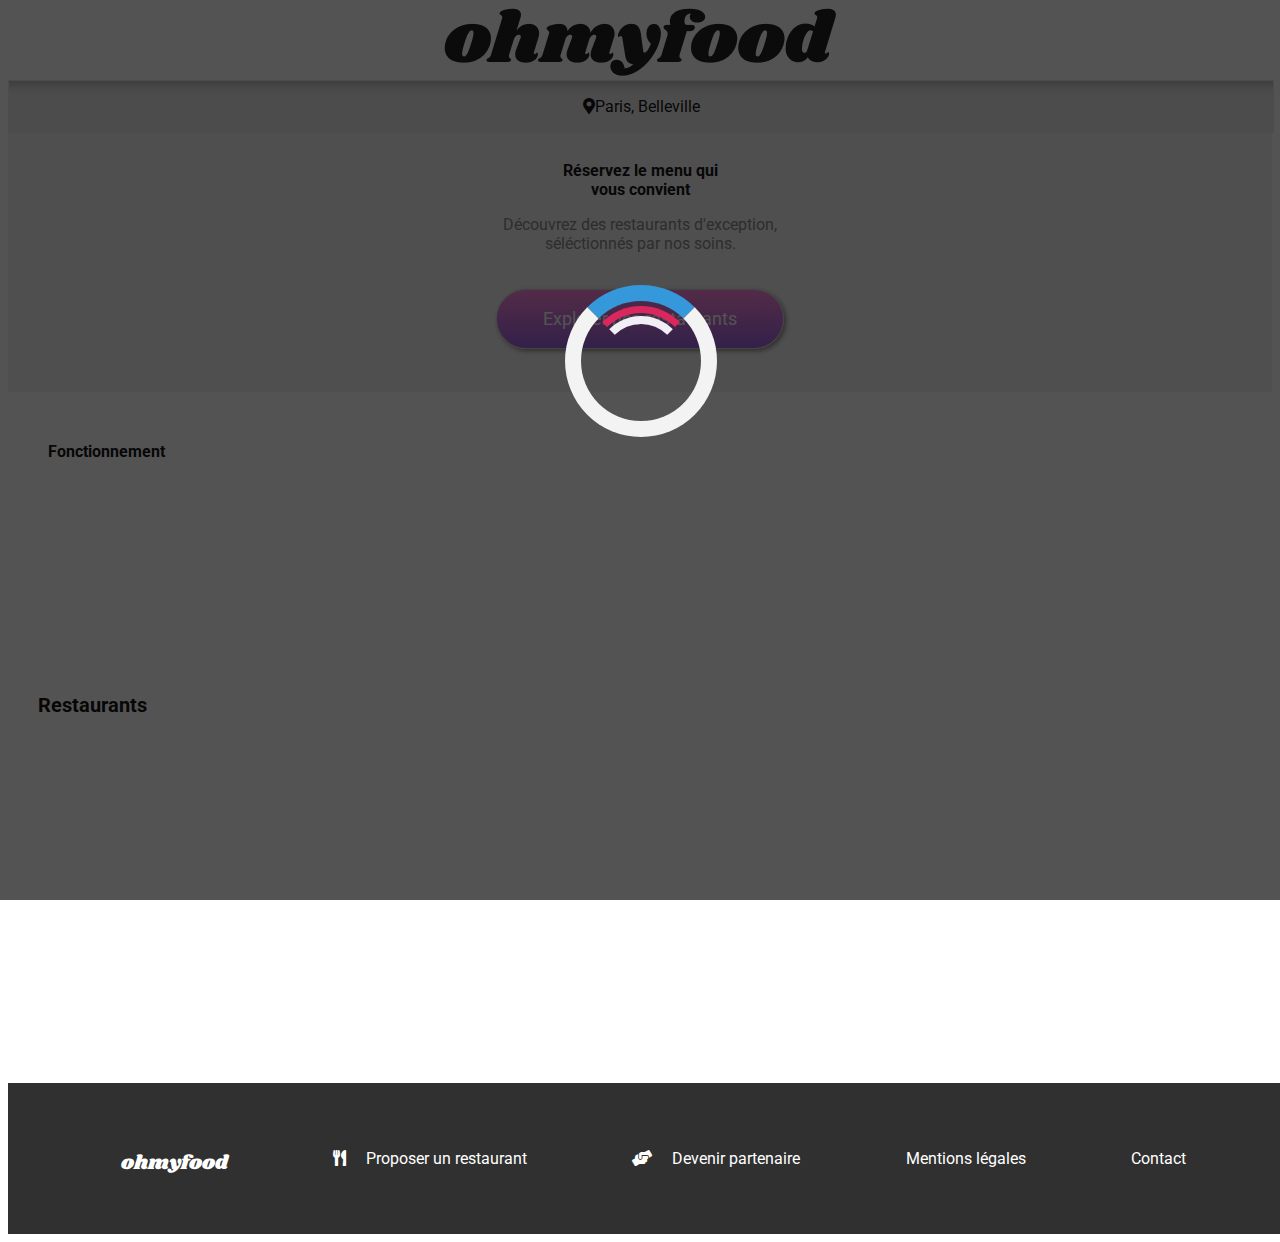
<file: acceuil.html>
<!DOCTYPE html>
<html>

<head>
	<meta charset="utf-8">
	<meta name="viewport" content="width=device-width, initial-scale=1.0">
	<title>Ohmyfood</title>
	<link rel="stylesheet" href="acceuil.css">
	<link rel="stylesheet" href="animation.css">
	<link rel="stylesheet" href="https://use.fontawesome.com/releases/v5.15.3/css/all.css">
	<link
		href="https://fonts.googleapis.com/css2?family=Roboto:wght@100;300;400;700;900&amp;family=Shrikhand&amp;display=swap"
		rel="stylesheet">
</head>

<body>

	<div class="page">
		<!-- LOADER -->

		<div class="before_spinner">
			<div class="spinner"></div>
		</div>
		<header>
			<div class="logo">
				<img src="images/logo/ohmyfood.png" alt="Hôtel de la mer" />
			</div>
			<div class="ville_header">
				<p class="icone_map"><i class="fas fa-map-marker-alt"></i></p>
				<p>Paris, Belleville</p>
			</div>
			<nav>
				<div class="texte_header">
					<h1>Réservez le menu qui </br> vous convient</h1>
					<p>Découvrez des restaurants d'exception,</br> séléctionnés par nos soins.</p>
					<button class="button bouton_explorer">Explorer nos restaurants</button>
				</div>
			</nav>
		</header>



		<section>
			<div class="fonctionnement">
				<h1>Fonctionnement</h1>

				<div class="fonctionnement_bloc">
					<div class="bloc animation--slip animation--slip-1">
						<p class="transformation1">1</p>
						<div class="fonctionnement--item">
							<p class="icone"><i class="fas fa-mobile-alt"></i></p>
							<p class="text">Choisissez un restaurant</p>
						</div>

					</div>

					<div class="bloc animation--slip animation--slip-2">
						<p class="transformation2">2</p>
						<div class="fonctionnement--item">
							<p class="icone"><i class="fas fa-list-ul"></i></p>
							<p class="text">Composez votre menu</p>
						</div>
					</div>

					<div class="bloc animation--slip animation--slip-3">
						<p class="transformation3">3</p>
						<div class="fonctionnement--item">
							<p class="icone"><i class="fas fa-store"></i></p>
							<p class="text">Dégustez au restaurant</p>
						</div>
					</div>
				</div>
			</div>



			<div class="restaurants">
				<h1>Restaurants</h1>
				<div class="menu_bloc animation--slip animation--slip-1">
					<a href="menu_la_palette_du_gout.html">
						<div class="bloc_nouveau">
							<p>Nouveau</p>
						</div>
						<img src="images/restaurants/menu_la_palette_du_gout.jpg" alt="menu la palette du gout"
							onmousedown="return false" onmousemove="return false" />
						<h2>La palette du goût</h2>
						<div class="info_image">
							<p>Ménilmontant</p>
							<div class="bloc_coeur">
								<i class="coeur far fa-heart" aria-hidden="true"></i>
								<i class="fas fa-heart coeur2"></i>
							</div>
						</div>
					</a>
				</div>

				<div class="menu_bloc animation--slip animation--slip-2">
					<a href="menu_la_note_enchantee.html">
						<div class="bloc_nouveau">
							<p>Nouveau</p>
						</div>
						<img src="images/restaurants/menu_la_note_enchantee.jpg" alt="menu le note enchantée" />
						<h2>La note enchantée</h2>
						<div class="info_image">
							<p>Charonne</p>
							<div class="bloc_coeur">
								<i class="coeur far fa-heart"></i>
								<i class="coeur2 fas fa-heart"></i>
							</div>
						</div>
					</a>
				</div>

				<div class="menu_bloc animation--slip animation--slip-3">
					<a href="menu_a_la_francaise.html">
						<img src="images/restaurants/menu_a_la_francaise.jpg" alt="menu a la française" />
						<h2>A la française</h2>
						<div class="info_image">
							<p>Cité Rouge</p>
							<div class="bloc_coeur">
								<i class="coeur far fa-heart"></i>
								<i class="coeur2 fas fa-heart"></i>
							</div>
						</div>
					</a>
				</div>

				<div class="menu_bloc  animation--slip animation--slip-4">
					<a href="menu_le_delice_des_sens.html">
						<img src="images/restaurants/menu_le_delice_des_sens.jpg" alt="menu le délice des sens" />
						<h2>Le délice des sens</h2>
						<div class="info_image">
							<p>Folie-Méricourt</p>
							<div class="bloc_coeur">
								<i class="coeur far fa-heart"></i>
								<i class="coeur2 fas fa-heart"></i>
							</div>
						</div>
					</a>
				</div>
			</div>
		</section>





		<footer>
			<div class="bloc_footer">
				<div class=" footer_logo footer_item"><span class="footer_logo--text">ohmyfood</span></div>

				<div class="footer_item">
					<div class="text">
						<p><i class="icone fas fa-utensils"></i></p>
						<p>Proposer un restaurant</p>
					</div>
				</div>
				<div class="footer_item">
					<div class="text">
						<p><i class="icone fas fa-hands-helping"></i></p>
						<p>Devenir partenaire</p>
					</div>
				</div>
				<div class="footer_item">
					<p>Mentions légales</p>
				</div>
				<div class="footer_item">
					<p>Contact</p>
				</div>
			</div>
		</footer>
	</div>

</body>

</html>
</file>
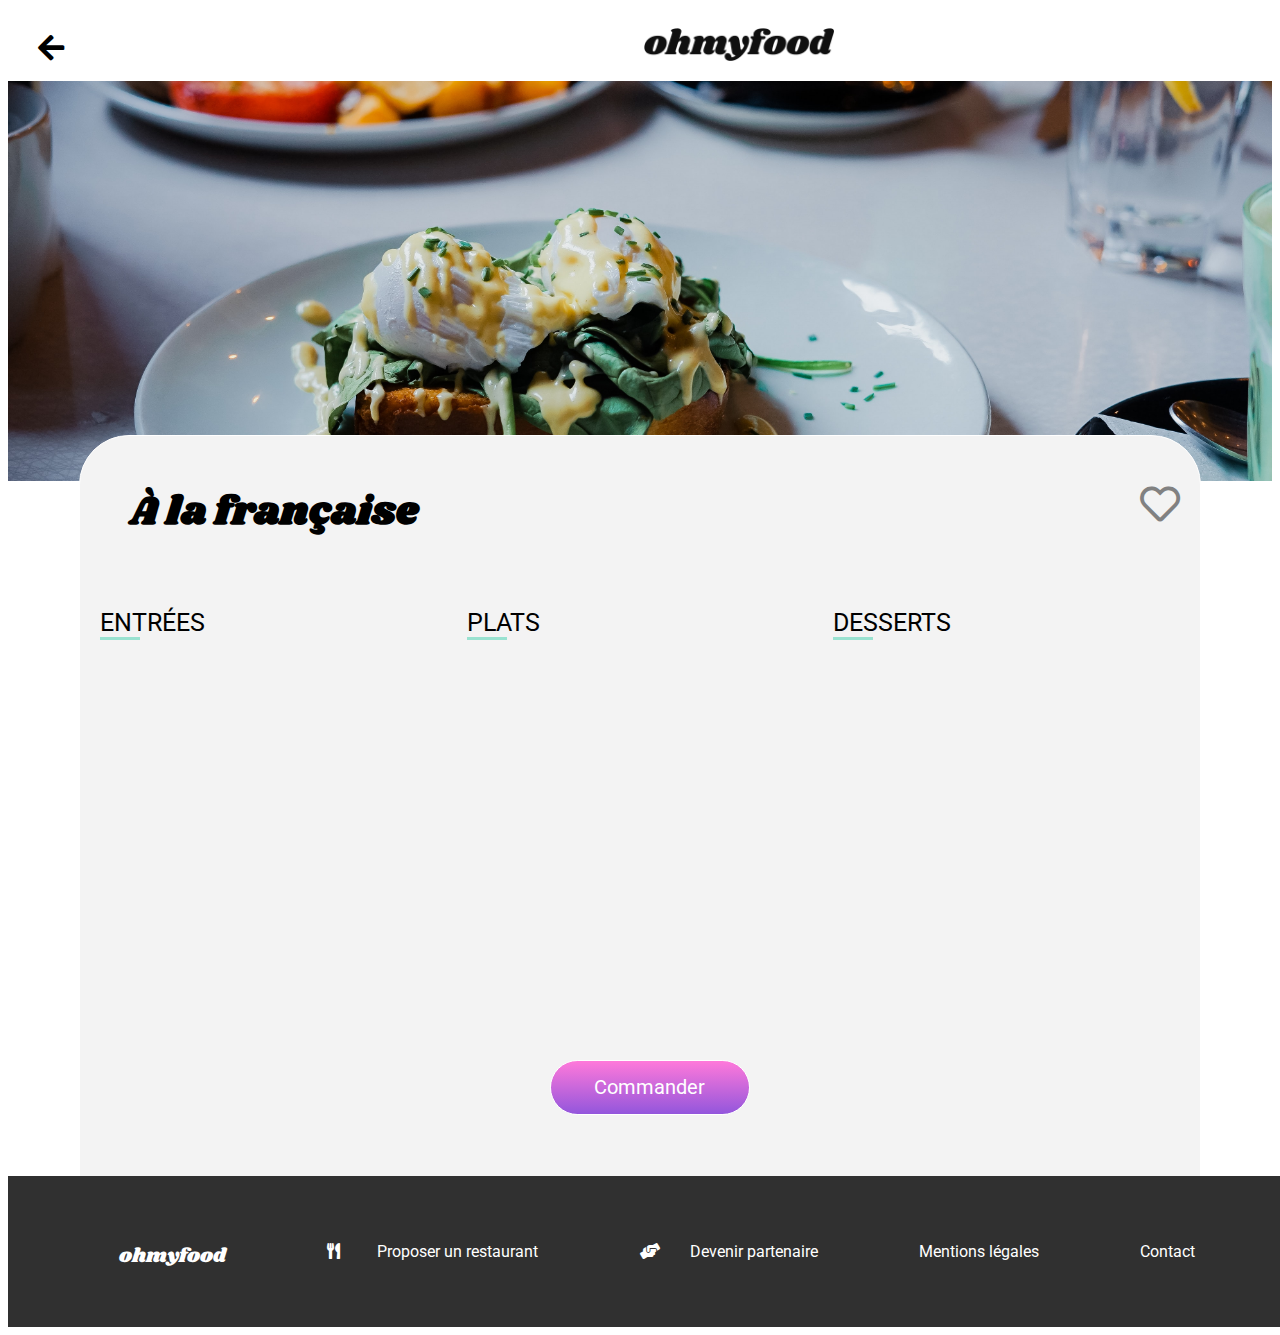
<file: menu_a_la_francaise.html>
<!DOCTYPE html>
<html>

<head>
	<meta charset="utf-8">
	<meta name="viewport" content="width=device-width, initial-scale=1.0">
	<title>Menu - A la française</title>
	<link rel="stylesheet" href="menu.css">
	<link rel="stylesheet" href="animation.css">
	<link rel="stylesheet" href="https://use.fontawesome.com/releases/v5.15.3/css/all.css">
	<link
		href="https://fonts.googleapis.com/css2?family=Roboto:wght@100;300;400;700;900&amp;family=Shrikhand&amp;display=swap"
		rel="stylesheet">
</head>

<body>
	<header>
		<div class="logo">
			<div class="icone_arrow">
				<a href="acceuil.html"><i class="arrow fas fa-arrow-left"></i></a>
			</div>
			<img src="images/logo/ohmyfood.png">
		</div>
		<img class="image_menu" src="images/restaurants/menu_a_la_francaise.jpg">
	</header>

	<section>
		<div class="titre">
			<h1>À la française</h1>
			<div class="bloc_coeur">
				<i class="coeur far fa-heart"></i>
				<i class="coeur3 fas fa-heart"></i>
			</div>
		</div>

		<div class="bloc_menu">
			<div class="entrees">
				<h2>Entrées</h2>
				<div class="bloc animation--slip animation--slip-1">
					<div>
						<h3>Tartare de poulpe acidulé</h3>
						<div class="info">
							<p>Aux zests d'orange</p>
							<p class="gras">25€</p>
							<div class="icone">
								<p><i class="check fas fa-check-circle"></i></p>
							</div>
						</div>
					</div>
				</div>
				<div class="bloc animation--slip animation--slip-2">
					<h3>Velouté de légumes d'antan</h3>
					<div class="info">
						<p>Carotte, panais, topinambour</p>
						<p class="gras">35€</p>
						<div class="icone">
							<p><i class="check fas fa-check-circle"></i></p>
						</div>
					</div>
				</div>
				<div class="bloc animation--slip animation--slip-3">
					<h3>Soupe à l'oignon</h3>
					<div class="info">
						<p>Revisitée</p>
						<p class="gras">20€</p>
						<div class="icone">
							<p><i class="check fas fa-check-circle"></i></p>
						</div>
					</div>
				</div>
			</div>

			<div class="plats">
				<h2>Plats</h2>
				<div class="bloc animation--slip animation--slip-4">
					<h3>Coquilles Saint-jacques</h3>
					<div class="info">
						<p>Accompagnées d'une purée de panais</p>
						<p class="gras">40€</p>
						<div class="icone">
							<p><i class="check fas fa-check-circle"></i></p>
						</div>
					</div>
				</div>
				<div class="bloc animation--slip animation--slip-5">
					<h3>Margret de canard</h3>
					<div class="info">
						<p>Et parmentier de poommes de terres</p>
						<p class="gras">35€</p>
						<div class="icone">
							<p><i class="check fas fa-check-circle"></i></p>
						</div>
					</div>
				</div>
				<div class="bloc animation--slip animation--slip-6">
					<h3>Pigeonneau d'Ile-et-Vilaine</h3>
					<div class="info">
						<p>Sur son lit de gnocchis aux légumes</p>
						<p class="gras">44€</p>
						<div class="icone">
							<p><i class="check fas fa-check-circle"></i></p>
						</div>
					</div>
				</div>
			</div>

			<div class="desserts">
				<h2>Desserts</h2>
				<div class="bloc animation--slip animation--slip-7">
					<h3>Pétales de violettes glacés</h3>
					<div class="info">
						<p>Et purée de noisettes</p>
						<p class="gras">18€</p>
						<div class="icone">
							<p><i class="check fas fa-check-circle"></i></p>
						</div>
					</div>
				</div>
				<div class="bloc animation--slip animation--slip-8">
					<h3>Fondant au chocolat</h3>
					<div class="info">
						<p>Revisité</p>
						<p class="gras">22€</p>
						<div class="icone">
							<p><i class="check fas fa-check-circle"></i></p>
						</div>
					</div>
				</div>
				<div class="bloc animation--slip animation--slip-9">
					<h3>Millefeuille croustillant</h3>
					<div class="info">
						<p>Myrtilles et pâte d'amande</p>
						<p class="gras">23€</p>
						<div class="icone">
							<p><i class="check fas fa-check-circle"></i></p>
						</div>
					</div>
				</div>
			</div>
		</div>
		<div class="commander">
			<button class="button order-button">Commander</button>
		</div>
	</section>

	<footer>
		<div class="bloc_footer">
			<div class=" footer_logo footer_item"><span class="footer_logo--text">ohmyfood</span></div>

			<div class="footer_item">
				<div class="text">
					<p><i class="icone fas fa-utensils"></i></p>
					<p>Proposer un restaurant</p>
				</div>
			</div>
			<div class="footer_item">
				<div class="text">
					<p><i class="icone fas fa-hands-helping"></i></p>
					<p>Devenir partenaire</p>
				</div>
			</div>
			<div class="footer_item">
				<p>Mentions légales</p>
			</div>
			<div class="footer_item">
				<p>Contact</p>
			</div>
		</div>
	</footer>
</body>

</html>
</file>
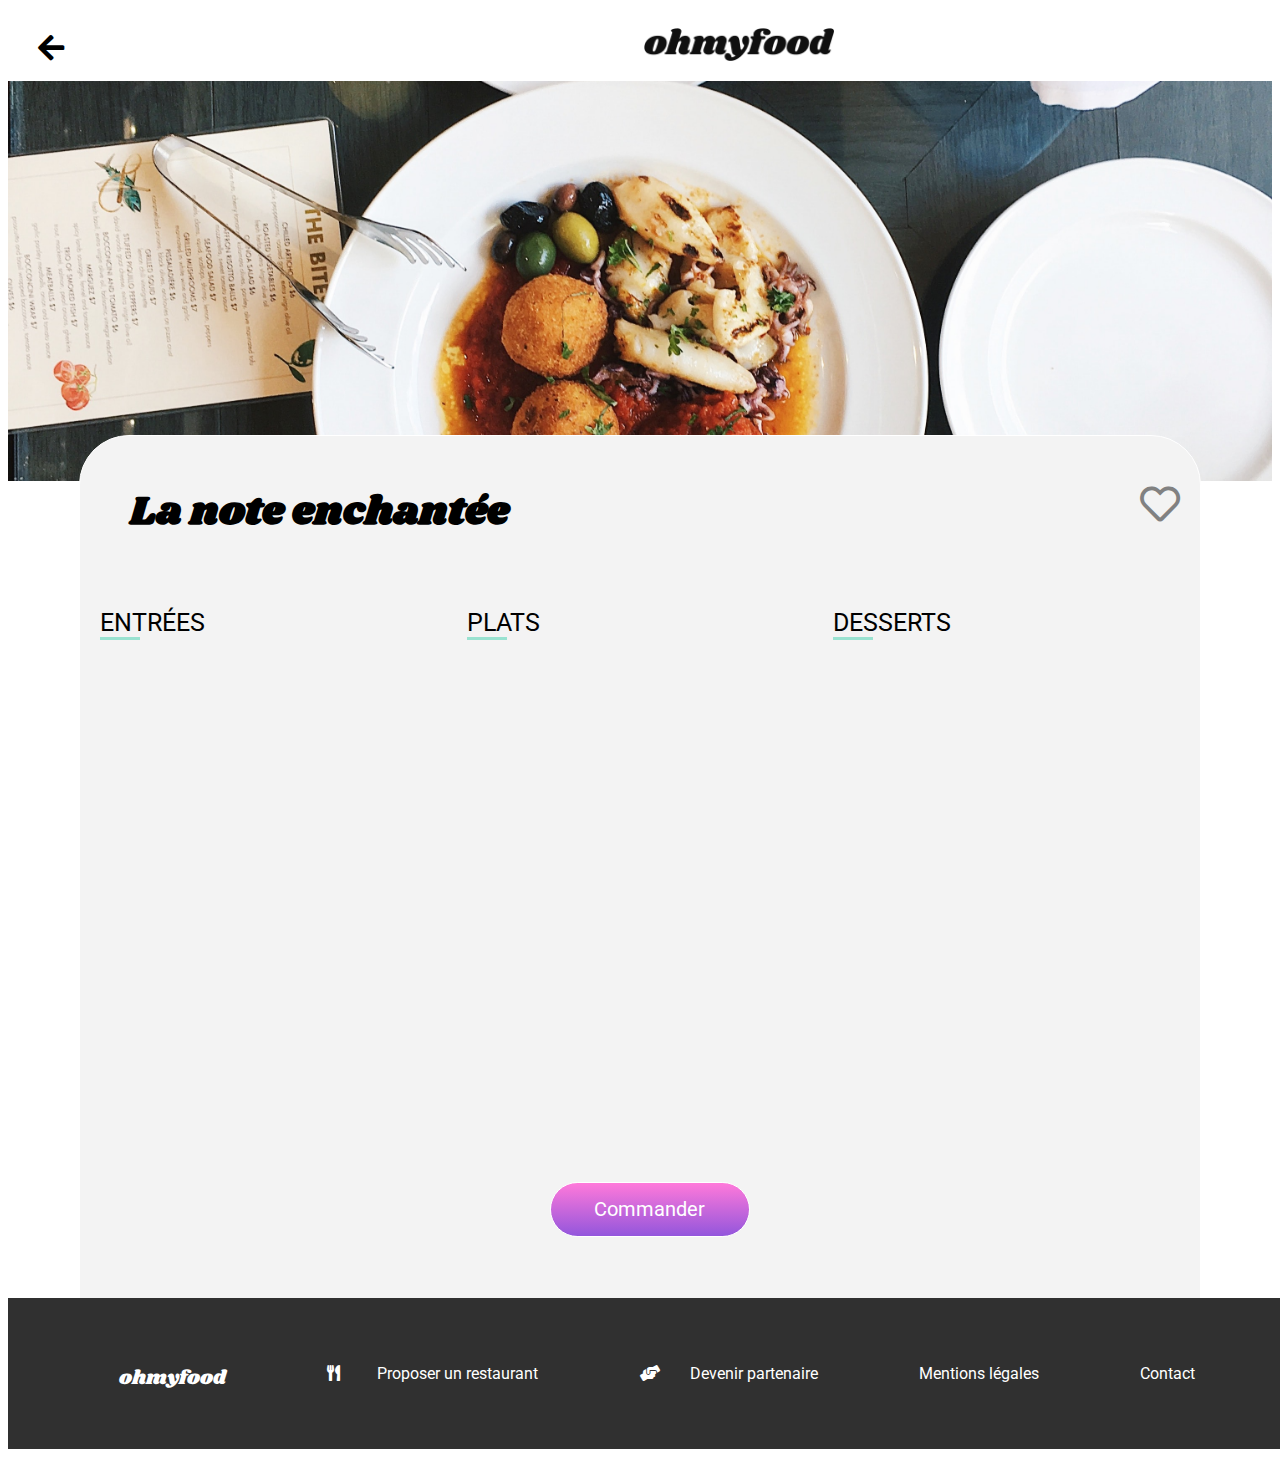
<file: menu_la_note_enchantee.html>
<!DOCTYPE html>
<html>

<head>
	<meta charset="utf-8">
	<meta name="viewport" content="width=device-width, initial-scale=1.0">
	<title>Menu - La note enchantée</title>
	<link rel="stylesheet" href="menu.css">
	<link rel="stylesheet" href="animation.css">
	<link rel="stylesheet" href="https://use.fontawesome.com/releases/v5.15.3/css/all.css">
	<link
		href="https://fonts.googleapis.com/css2?family=Roboto:wght@100;300;400;700;900&amp;family=Shrikhand&amp;display=swap"
		rel="stylesheet">

</head>

<body>
	<header>
		<div class="logo">
			<div class="icone_arrow">
				<a href="acceuil.html"><i class="arrow fas fa-arrow-left"></i></a>
			</div>
			<img src="images/logo/ohmyfood.png">
		</div>
		<img class="image_menu" src="images/restaurants/menu_la_note_enchantee.jpg">
	</header>

	<section>
		<div class="titre">
			<h1>La note enchantée</h1>
			<div class="bloc_coeur">
				<i class="coeur far fa-heart"></i>
				<i class="coeur3 fas fa-heart"></i>
			</div>
		</div>

		<div class="bloc_menu">
			<div class="entrees">
				<h2>Entrées</h2>
				<div class="bloc  animation--slip animation--slip-1">
					<h3>Ravioles de foie gras</h3>
					<div class="info">
						<p>Accompagnés de leur crème à la truffe</p>
						<p class="gras">25€</p>
						<div class="icone">
							<p><i class="check fas fa-check-circle"></i></p>
						</div>
					</div>
				</div>
				<div class="bloc animation--slip animation--slip-2">
					<h3>Caviar osciètre</h3>
					<div class="info">
						<p>Sur blini à la farine de blé noir</p>
						<p class="gras">35€</p>
						<div class="icone">
							<p><i class="check fas fa-check-circle"></i></p>
						</div>
					</div>
				</div>
				<div class="bloc animation--slip animation--slip-3">
					<h3>Homard et espuma de...</h3>
					<div class="info">
						<p>Mariné aux zests d'orange</p>
						<p class="gras">20€</p>
						<div class="icone">
							<p><i class="check fas fa-check-circle"></i></p>
						</div>
					</div>
				</div>
				<div class="bloc animation--slip animation--slip-4">
					<h3>Foie gras de canard cuit entier</h3>
					<div class="info">
						<p>Confiture de figue et pain toasté</p>
						<p class="gras">35€</p>
						<div class="icone">
							<p><i class="check fas fa-check-circle"></i></p>
						</div>
					</div>
				</div>
			</div>

			<div class="plats">
				<h2>Plats</h2>
				<div class="bloc animation--slip animation--slip-5">
					<h3>Noix de coquilles Saint-Jacques</h3>
					<div class="info">
						<p>Sur lit de purée céleri-rave</p>
						<p class="gras">40€</p>
						<div class="icone">
							<p><i class="check fas fa-check-circle"></i></p>
						</div>
					</div>
				</div>
				<div class="bloc animation--slip animation--slip-6">
					<h3>Langoustine poêlée</h3>
					<div class="info">
						<p>Purée de patate douce</p>
						<p class="gras">35€</p>
						<div class="icone">
							<p><i class="check fas fa-check-circle"></i></p>
						</div>
					</div>
				</div>
				<div class="bloc animation--slip animation--slip-7">
					<h3>Mijoté de queu de boeuf</h3>
					<div class="info">
						<p>Et riz sauvage aux zests de citron</p>
						<p class="gras">44€</p>
						<div class="icone">
							<p><i class="check fas fa-check-circle"></i></p>
						</div>
					</div>
				</div>
			</div>

			<div class="desserts">
				<h2>Desserts</h2>
				<div class="bloc animation--slip animation--slip-8">
					<h3>Macaron noisette et chocolat</h3>
					<div class="info">
						<p>Glace au caramel brun et sel de Guérande</p>
						<p class="gras">18€</p>
						<div class="icone">
							<p><i class="check fas fa-check-circle"></i></p>
						</div>
					</div>
				</div>
				<div class="bloc animation--slip animation--slip-9">
					<h3>Baba au rhum revisité</h3>
					<div class="info">
						<p>Avec son coulis de citron</p>
						<p class="gras">22€</p>
						<div class="icone">
							<p><i class="check fas fa-check-circle"></i></p>
						</div>
					</div>
				</div>
				<div class="bloc animation--slip animation--slip-10">
					<h3>Tarte au citron meringuée</h3>
					<div class="info">
						<p>Destructurée</p>
						<p class="gras">23€</p>
						<div class="icone">
							<p><i class="check fas fa-check-circle"></i></p>
						</div>
					</div>
				</div>
			</div>
		</div>

		<div class="commander">
			<button class="button order-button">Commander</button>
		</div>
	</section>

	<footer>
		<div class="bloc_footer">
			<div class=" footer_logo footer_item"><span class="footer_logo--text">ohmyfood</span></div>

			<div class="footer_item">
				<div class="text">
					<p><i class="icone fas fa-utensils"></i></p>
					<p>Proposer un restaurant</p>
				</div>
			</div>
			<div class="footer_item">
				<div class="text">
					<p><i class="icone fas fa-hands-helping"></i></p>
					<p>Devenir partenaire</p>
				</div>
			</div>
			<div class="footer_item">
				<p>Mentions légales</p>
			</div>
			<div class="footer_item">
				<p>Contact</p>
			</div>
		</div>
	</footer>
</body>

</html>
</file>
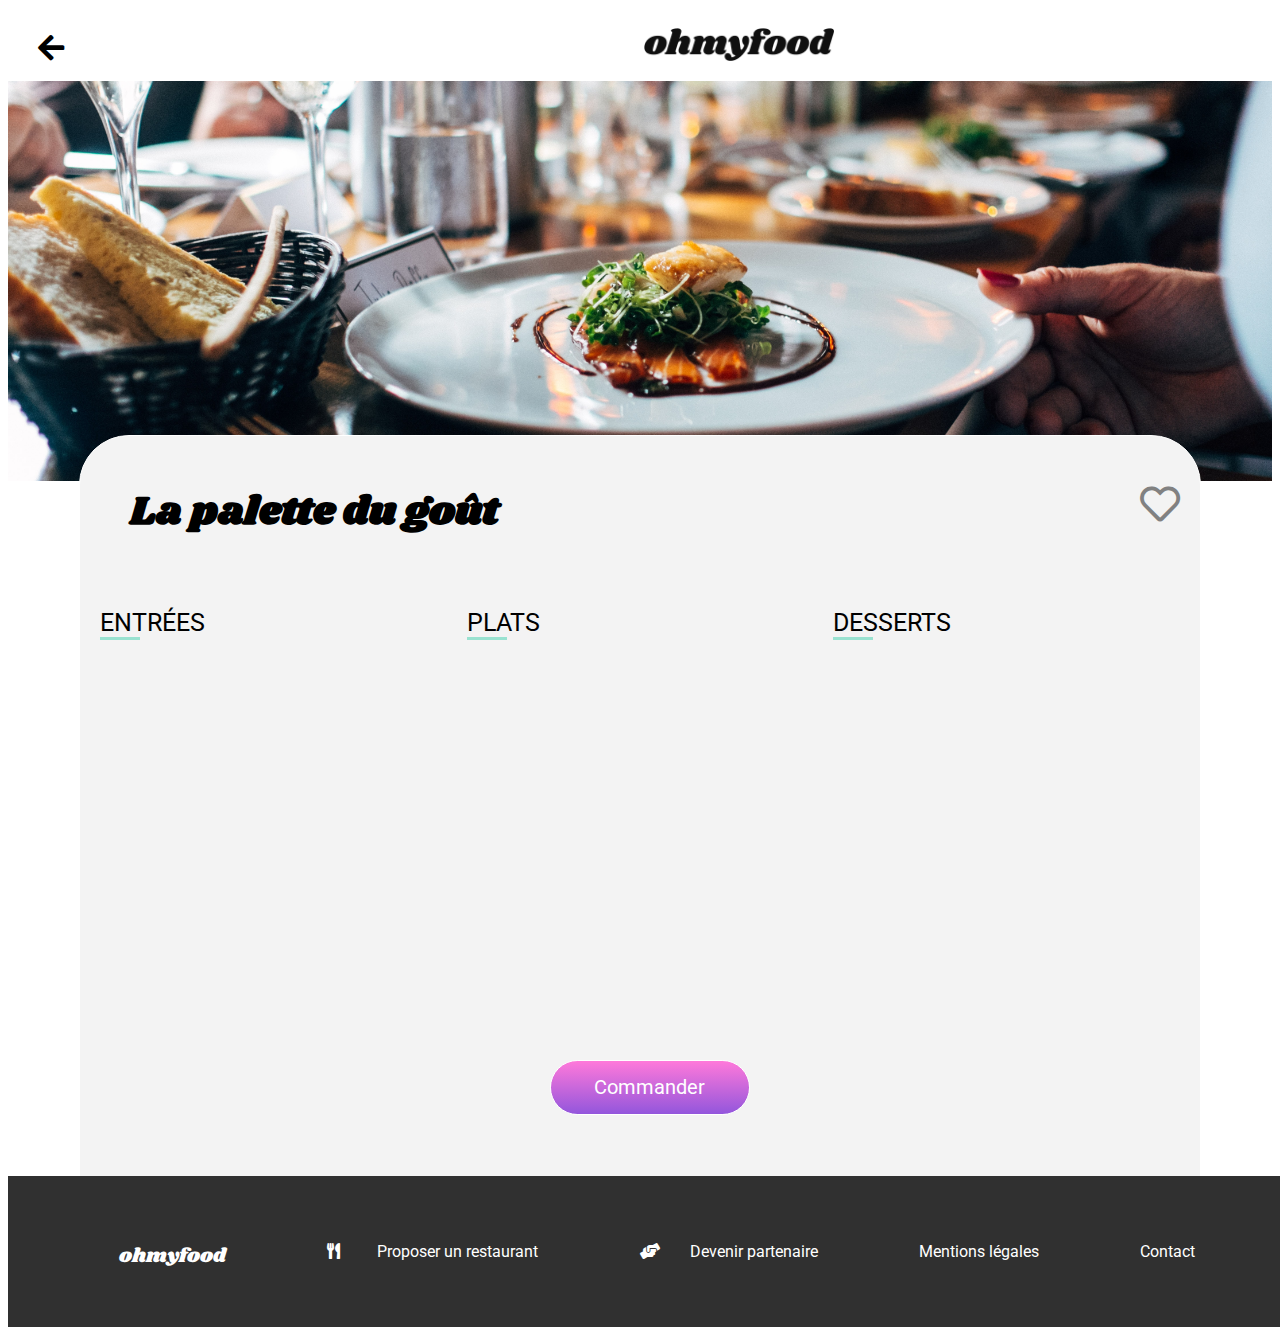
<file: menu_la_palette_du_gout.html>
<!DOCTYPE html>
<html>

<head>
	<meta charset="utf-8">
	<meta name="viewport" content="width=device-width, initial-scale=1.0">
	<title>Menu - La palette du goût</title>
	<link rel="stylesheet" href="menu.css">
	<link rel="stylesheet" href="animation.css">
	<link rel="stylesheet" href="https://use.fontawesome.com/releases/v5.15.3/css/all.css">
	<link
		href="https://fonts.googleapis.com/css2?family=Roboto:wght@100;300;400;700;900&amp;family=Shrikhand&amp;display=swap"
		rel="stylesheet">
</head>

<body>
	<header>
		<div class="logo">
			<div class="icone_arrow">
				<a href="acceuil.html"><i class="arrow fas fa-arrow-left"></i></a>
			</div>
			<img src="images/logo/ohmyfood.png">
		</div>
		<img class="image_menu" src="images/restaurants/menu_la_palette_du_gout.jpg">
	</header>

	<section>
		<div class="titre">
			<h1>La palette du goût</h1>
			<div class="bloc_coeur">
				<i class="coeur far fa-heart"></i>
				<i class="coeur3 fas fa-heart"></i>
			</div>
		</div>

		<div class="bloc_menu">
			<div class="entrees">
				<h2>Entrées</h2>
				<div class="bloc bloc  animation--slip animation--slip-1">
					<h3>Fricassée d'escargot</h3>
					<div class="info">
						<p>Au piment d'espelette</p>
						<p class="gras">25€</p>
						<div class="icone">
							<p><i class="check fas fa-check-circle"></i></p>
						</div>
					</div>
				</div>
				<div class="bloc bloc  animation--slip animation--slip-2">
					<h3>Foie gras de canard mi-cuit</h3>
					<div class="info">
						<p>Et ses copeaux de truffe noir</p>
						<p class="gras">35€</p>
						<div class="icone">
							<p><i class="check fas fa-check-circle"></i></p>
						</div>
					</div>
				</div>
				<div class="bloc bloc  animation--slip animation--slip-3">
					<h3>Oeuf au plat</h3>
					<div class="info">
						<p>Assaisonnée à la truffe sur lit de <span class="caviar">caviar</span><span
								class="point">...</span></p>
						<p class="gras">20€</p>
						<div class="icone">
							<p><i class="check fas fa-check-circle"></i></p>
						</div>
					</div>
				</div>
			</div>

			<div class="plats">
				<h2>Plats</h2>
				<div class="bloc animation--slip animation--slip-4">
					<h3>Filet de boeuf aux herbes</h3>
					<div class="info">
						<p>Accompagné de sa ribambelle de légu...</p>
						<p class="gras">40€</p>
						<div class="icone">
							<p><i class="check fas fa-check-circle"></i></p>
						</div>
					</div>
				</div>
				<div class="bloc animation--slip animation--slip-5">
					<h3>Parmentier de queue de boeuf</h3>
					<div class="info">
						<p>À la truffe noir sur sa purée de panais</p>
						<p class="gras">35€</p>
						<div class="icone">
							<p><i class="check fas fa-check-circle"></i></p>
						</div>
					</div>
				</div>
				<div class="bloc animation--slip animation--slip-6">
					<h3>Filet de Turbot</h3>
					<div class="info">
						<p>Aux agrumes</p>
						<p class="gras">44€</p>
						<div class="icone">
							<p><i class="check fas fa-check-circle"></i></p>
						</div>
					</div>
				</div>
			</div>

			<div class="desserts">
				<h2>Desserts</h2>
				<div class="bloc animation--slip animation--slip-7">
					<h3>Paris-Brest</h3>
					<div class="info">
						<p>Revisité</p>
						<p class="gras">18€</p>
						<div class="icone">
							<p><i class="check fas fa-check-circle"></i></p>
						</div>
					</div>
				</div>
				<div class="bloc animation--slip animation--slip-8">
					<h3>Macaron au chocolat d'exception</h3>
					<div class="info">
						<p>Et glace à la vanille de Madagascar</p>
						<p class="gras">22€</p>
						<div class="icone">
							<p><i class="check fas fa-check-circle"></i></p>
						</div>
					</div>
				</div>
				<div class="bloc animation--slip animation--slip-9">
					<h3>Mousse au chocolat</h3>
					<div class="info">
						<p>Au piment d'espelette et à la truffe noire</p>
						<p class="gras">23€</p>
						<div class="icone">
							<p><i class="check fas fa-check-circle"></i></p>
						</div>
					</div>
				</div>
			</div>


		</div>
		<div class="commander">
			<button class="button order-button">Commander</button>
		</div>
	</section>

	<footer>
		<div class="bloc_footer">
			<div class=" footer_logo footer_item"><span class="footer_logo--text">ohmyfood</span></div>

			<div class="footer_item">
				<div class="text">
					<p><i class="icone fas fa-utensils"></i></p>
					<p>Proposer un restaurant</p>
				</div>
			</div>
			<div class="footer_item">
				<div class="text">
					<p><i class="icone fas fa-hands-helping"></i></p>
					<p>Devenir partenaire</p>
				</div>
			</div>
			<div class="footer_item">
				<p>Mentions légales</p>
			</div>
			<div class="footer_item">
				<p>Contact</p>
			</div>
		</div>
	</footer>
</body>

</html>
</file>
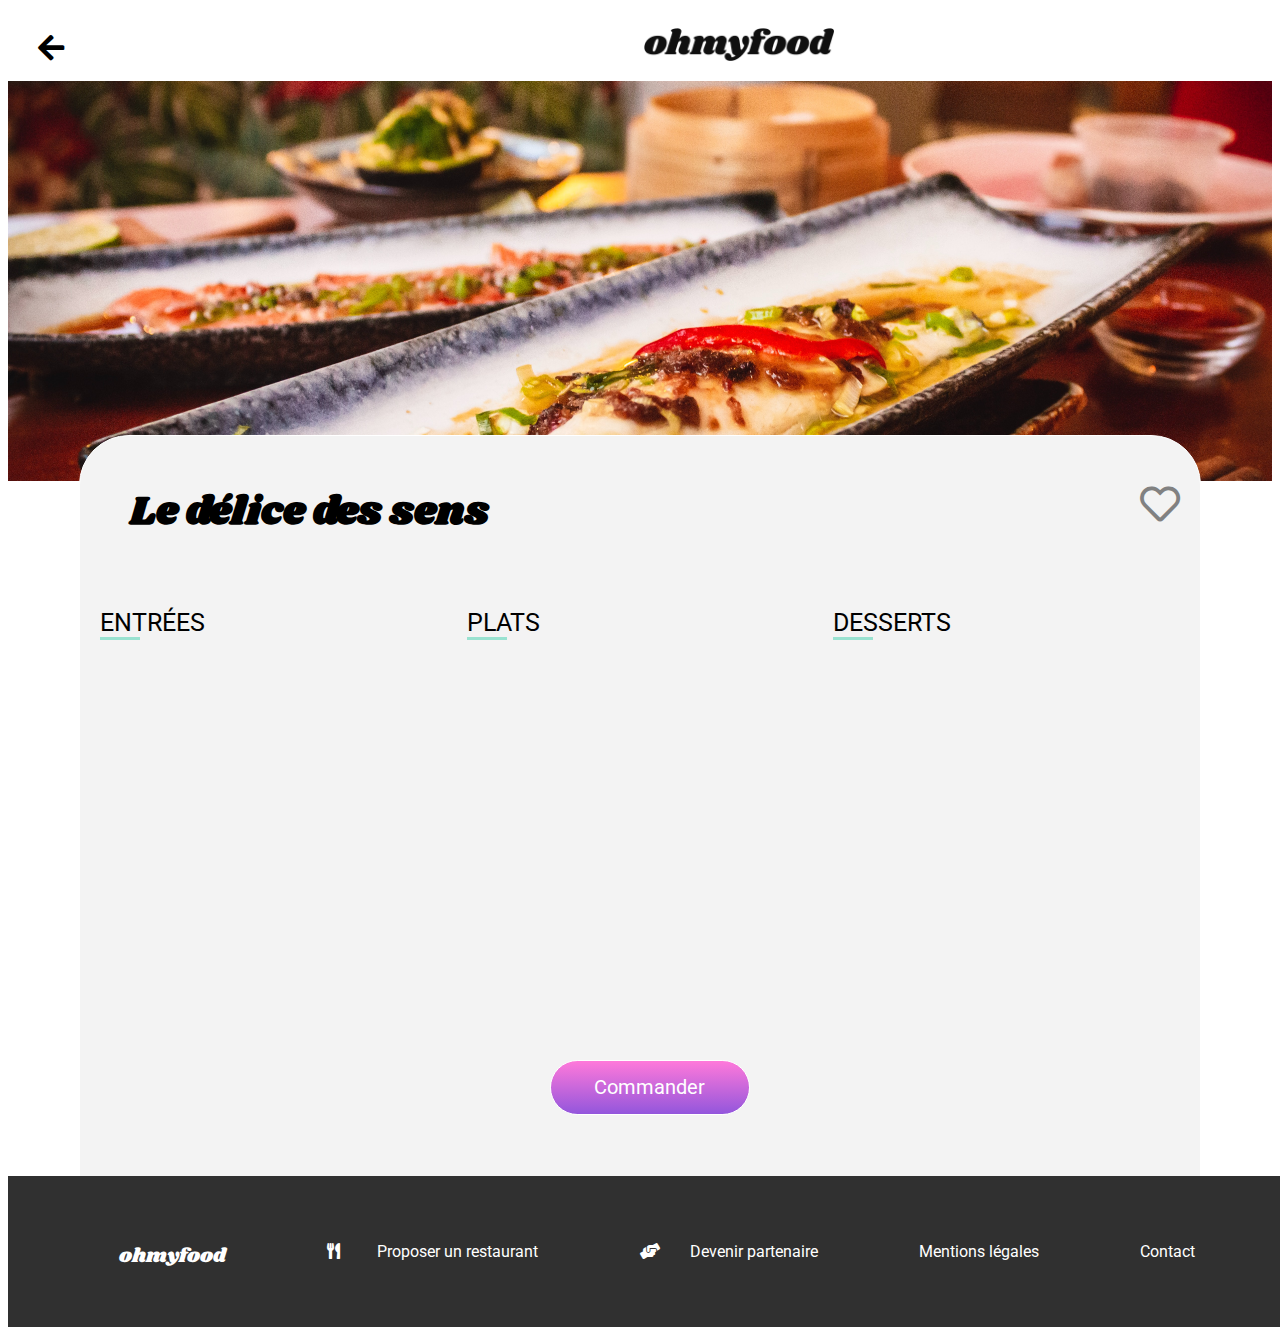
<file: menu_le_delice_des_sens.html>
<!DOCTYPE html>
<html>

<head>
	<meta charset="utf-8">
	<meta name="viewport" content="width=device-width, initial-scale=1.0">
	<title>Menu - Le délice des sens</title>
	<link rel="stylesheet" href="menu.css">
	<link rel="stylesheet" href="animation.css">
	<link rel="stylesheet" href="https://use.fontawesome.com/releases/v5.15.3/css/all.css">
	<link
		href="https://fonts.googleapis.com/css2?family=Roboto:wght@100;300;400;700;900&amp;family=Shrikhand&amp;display=swap"
		rel="stylesheet">
</head>

<body>
	<header>
		<div class="logo">
			<div class="icone_arrow">
				<a href="acceuil.html"><i class="arrow fas fa-arrow-left"></i></a>
			</div>
			<img src="images/logo/ohmyfood.png">
		</div>
		<img class="image_menu" src="images/restaurants/menu_le_delice_des_sens.jpg">
	</header>

	<section>
		<div class="titre">
			<h1>Le délice des sens</h1>
			<div class="bloc_coeur">
				<i class="coeur far fa-heart"></i>
				<i class="coeur3 fas fa-heart"></i>
			</div>
		</div>

		<div class="bloc_menu">
			<div class="entrees">
				<h2>Entrées</h2>
				<div class="bloc animation--slip animation--slip-1">
					<h3>Tartare de thon</h3>
					<div class="info">
						<p>Assaisonnée au yuzu</p>
						<p class="gras">25€</p>
						<div class="icone">
							<p><i class="check fas fa-check-circle"></i></p>
						</div>
					</div>
				</div>
				<div class="bloc animation--slip animation--slip-2">
					<h3>Bouchée de homard croustillant</h3>
					<div class="info">
						<p>Et sa farandole de petits légumes</p>
						<p class="gras">35€</p>
						<div class="icone">
							<p><i class="check fas fa-check-circle"></i></p>
						</div>
					</div>
				</div>
				<div class="bloc animation--slip animation--slip-3">
					<h3>Velouté de cèpes</h3>
					<div class="info">
						<p>Aux truffes</p>
						<p class="gras">20€</p>
						<div class="icone">
							<p><i class="check fas fa-check-circle"></i></p>
						</div>
					</div>
				</div>
			</div>

			<div class="plats">
				<h2>Plats</h2>
				<div class="bloc animation--slip animation--slip-4">
					<h3>Poulet rôti aux herbes de provence</h3>
					<div class="info">
						<p>Et sa crème de truffe</p>
						<p class="gras">40€</p>
						<div class="icone">
							<p><i class="check fas fa-check-circle"></i></p>
						</div>
					</div>
				</div>
				<div class="bloc animation--slip animation--slip-5">
					<h3>Langouste rôtie</h3>
					<div class="info">
						<p>Et ses légumes de saison</p>
						<p class="gras">35€</p>
						<div class="icone">
							<p><i class="check fas fa-check-circle"></i></p>
						</div>
					</div>
				</div>
				<div class="bloc animation--slip animation--slip-6">
					<h3>Côte de boeuf angus</h3>
					<div class="info">
						<p>Et sa purée de panais</p>
						<p class="gras">44€</p>
						<div class="icone">
							<p><i class="check fas fa-check-circle"></i></p>
						</div>
					</div>
				</div>
			</div>

			<div class="desserts">
				<h2>Desserts</h2>
				<div class="bloc animation--slip animation--slip-7">
					<h3>Farandole de desserts</h3>
					<div class="info">
						<p>Du chef</p>
						<p class="gras">18€</p>
						<div class="icone">
							<p><i class="check fas fa-check-circle"></i></p>
						</div>
					</div>
				</div>
				<div class="bloc animation--slip animation--slip-8">
					<h3>Crème bruée</h3>
					<div class="info">
						<p>Revisitée</p>
						<p class="gras">22€</p>
						<div class="icone">
							<p><i class="check fas fa-check-circle"></i></p>
						</div>
					</div>
				</div>
				<div class="bloc animation--slip animation--slip-9">
					<h3>Tiramisu</h3>
					<div class="info">
						<p>À la noisette</p>
						<p class="gras">23€</p>
						<div class="icone">
							<p><i class="check fas fa-check-circle"></i></p>
						</div>
					</div>
				</div>
			</div>
		</div>


		<div class="commander">
			<button class="button order-button">Commander</button>
		</div>
	</section>

	<footer>
		<div class="bloc_footer">
			<div class=" footer_logo footer_item"><span class="footer_logo--text">ohmyfood</span></div>

			<div class="footer_item">
				<div class="text">
					<p><i class="icone fas fa-utensils"></i></p>
					<p>Proposer un restaurant</p>
				</div>
			</div>
			<div class="footer_item">
				<div class="text">
					<p><i class="icone fas fa-hands-helping"></i></p>
					<p>Devenir partenaire</p>
				</div>
			</div>
			<div class="footer_item">
				<p>Mentions légales</p>
			</div>
			<div class="footer_item">
				<p>Contact</p>
			</div>
		</div>
	</footer>
</body>

</html>
</file>
<file: acceuil.css>
.page {
  font-size: 18px;
}
.page * {
  font-family: "Roboto", sans-serif;
  font-size: 16px;
}
.page header {
  width: 100%;
  text-align: center;
}
.page header .logo {
  text-align: center;
}
.page header .ville_header {
  display: flex;
  flex-direction: row;
  border: 1px #E8E8E8 solid;
  background: #E8E8E8;
  width: 100%;
  box-shadow: inset 2px 19px 11px -15px rgba(0, 0, 0, 0.25);
  align-items: center;
  justify-content: center;
}
.page header .ville_header .icone_map {
  padding: 0 30px 0 0;
}
.page header nav {
  border: 1px #F2F2F2 solid;
  background: #F2F2F2;
  padding: 16px 0 42px 0;
}
.page header nav .bouton_explorer {
  border: 1px #cccbcb solid;
  border-radius: 50px;
  box-shadow: 2px 2px 5px gray;
  width: 230px;
  height: 60px;
  background: linear-gradient(0deg, #9356DC 0%, #FF79DA 100%);
  color: white;
  font-size: 30px;
  margin-top: 20px;
  font-size: 18px;
  transition: all 0.5s ease-out;
}
.page header nav .bouton_explorer:hover {
  box-shadow: 0 0 10px 0 rgba(0, 0, 0, 0.3);
  background-blend-mode: lighten;
  background-color: #b389e7;
}
.page header nav p {
  color: gray;
}
.page .fonctionnement {
  margin: 60px 0 80px 20px;
}
.page .fonctionnement .fonctionnement_bloc {
  padding-top: 20px;
  margin: 0 0 0 -10px;
}
.page .fonctionnement .fonctionnement_bloc .bloc {
  font-weight: bold;
  display: flex;
  flex-direction: row;
  border: 1px #F2F2F2 solid;
  border-radius: 20px;
  box-shadow: 2px 2px 5px gray;
  background: #F2F2F2;
  width: 90%;
  height: 70px;
  margin: 0 0 40px 20px;
  /*justify-content: space-around;*/
}
.page .fonctionnement .fonctionnement_bloc .bloc .transformation1, .page .fonctionnement .fonctionnement_bloc .bloc .transformation2, .page .fonctionnement .fonctionnement_bloc .bloc .transformation3 {
  border: 1px #9356dc solid;
  border-radius: 20px;
  background: #9356dc;
  width: 50px;
  height: 20px;
  color: white;
  text-align: center;
}
.page .fonctionnement .fonctionnement_bloc .bloc .transformation1 {
  /*transform: translateX(-43%);*/
  position: absolute;
  right: 89%;
  left: -3%;
}
.page .fonctionnement .fonctionnement_bloc .bloc .transformation2 {
  /*transform: translateX(-43%);*/
  position: absolute;
  right: 89%;
  left: -3%;
}
.page .fonctionnement .fonctionnement_bloc .bloc .transformation3 {
  /* transform: translateX(-43%);*/
  position: absolute;
  right: 89%;
  left: -3%;
}
.page .fonctionnement .fonctionnement_bloc .bloc .icone {
  padding: 10px 20px 10px 10px;
}
.page .fonctionnement .fonctionnement_bloc .bloc .text {
  padding: 8px;
  /* white-space: nowrap;*/
}
.page .fonctionnement .fonctionnement_bloc .bloc .icone {
  color: gray;
}
.page .fonctionnement .fonctionnement_bloc .bloc:hover {
  background: #f5edff;
}
.page .fonctionnement .fonctionnement_bloc .bloc:hover .icone {
  color: #9356dc;
}
.page .fonctionnement .fonctionnement_bloc .fonctionnement--item {
  display: flex;
  flex-direction: row;
  margin: 0 11rem 0 4rem;
}
.page .restaurants {
  padding: 10px;
}
.page .restaurants h1 {
  margin-left: 40px;
}
.page .restaurants .menu_bloc {
  margin: 50px 0 50px 10px;
  height: 250px;
  border: 1px transparent solid;
  border-radius: 30px;
  box-shadow: 2px 2px 5px gray;
  font-size: 70%;
  line-height: 0px;
}
.page .restaurants .menu_bloc a {
  text-decoration: none;
  color: black;
}
.page .restaurants .menu_bloc .bloc_nouveau {
  position: absolute;
  color: #008766;
  border: 1px #99e2d0;
  border-radius: 5px;
  background: #99e2d0;
  font-weight: bold;
  width: 120px;
  height: 30px;
  text-align: center;
  margin: 15px 20px 0 160px;
}
.page .restaurants .menu_bloc img {
  border-radius: 30px 30px 0 0;
  width: 100%;
  height: 170px;
}
.page .restaurants .menu_bloc h2 {
  padding: 10px 0 0 20px;
}
.page .restaurants .menu_bloc .info_image {
  display: flex;
  flex-direction: row;
  justify-content: space-between;
  padding: 0 50px 0 20px;
}
.page .restaurants .menu_bloc .info_image .bloc_coeur {
  position: relative;
  right: -20px;
  cursor: pointer;
  color: #818181;
  font-size: 25px;
}
.page .restaurants .menu_bloc .info_image .bloc_coeur .coeur {
  font-size: 30px;
}
.page .restaurants .menu_bloc:hover .bloc_coeur {
  font-size: 1.9rem;
}
.page .bloc_footer {
  width: 90%;
  font-size: 18px;
  color: white;
  background: #303030;
  padding: 30px;
}
.page .bloc_footer .footer_logo--text {
  font-family: "Shrikhand", serif;
}
.page .bloc_footer .text {
  display: flex;
}
.page .bloc_footer .text .icone {
  padding-right: 20px;
}

@media screen and (min-width: 1024px) {
  .page {
    font-size: 20px;
  }
  .page header {
    width: 100%;
  }
  .page header .logo {
    text-align: center;
  }
  .page header .ville_header {
    width: 100%;
  }
  .page header .ville_header .icone_map {
    padding: 0 0px 0 0;
  }
  .page header nav .bouton_explorer {
    width: 18rem;
  }
  .page .fonctionnement {
    margin: 50px 0 50px 40px;
  }
  .page .fonctionnement .fonctionnement_bloc {
    display: flex;
    flex-direction: row;
    padding-top: 20px;
    margin-right: 3px;
  }
  .page .fonctionnement .fonctionnement_bloc .bloc {
    font-weight: bold;
    display: flex;
    flex-direction: row;
    width: 31%;
    height: 80px;
    transition: all 0.4s ease-in-out;
  }
  .page .fonctionnement .fonctionnement_bloc .bloc .transformation1, .page .fonctionnement .fonctionnement_bloc .bloc .transformation2, .page .fonctionnement .fonctionnement_bloc .bloc .transformation3 {
    width: 35px;
    height: 35px;
  }
  .page .fonctionnement .fonctionnement_bloc .bloc .transformation1, .page .fonctionnement .fonctionnement_bloc .bloc .transformation2, .page .fonctionnement .fonctionnement_bloc .bloc .transformation3 {
    /*transform: translateX(-42%);*/
    position: absolute;
    right: 89%;
  }
  .page .fonctionnement .fonctionnement_bloc .bloc .icone {
    padding: 10px 0 10px 10px;
  }
  .page .fonctionnement .fonctionnement_bloc .bloc .text {
    padding: 8px;
    white-space: nowrap;
  }
  .page .fonctionnement .fonctionnement_bloc .bloc .icone {
    color: gray;
  }
  .page .fonctionnement .fonctionnement_bloc .bloc:hover {
    background: #f5edff;
  }
  .page .fonctionnement .fonctionnement_bloc .bloc:hover .icone {
    color: #9356dc;
  }
  .page .restaurants {
    display: flex;
    flex-direction: row;
    height: 400px;
  }
  .page .restaurants h1 {
    font-size: 20px;
    margin: 20px 0 10px 20px;
    position: absolute;
  }
  .page .restaurants .menu_bloc {
    margin-top: 70px;
    margin-right: 25px;
    width: 350px;
    height: 270px;
  }
  .page .restaurants .menu_bloc .bloc_nouveau {
    width: 120px;
    height: 30px;
    margin: 5% 0 0 60%;
  }
  .page .restaurants .menu_bloc img {
    border-radius: 30px 30px 0 0;
    width: 100%;
    height: 180px;
  }
  .page .restaurants .menu_bloc h2 {
    padding: 20px 0 0 30px;
  }
  .page .restaurants .menu_bloc .info_image {
    display: flex;
    flex-direction: row;
    justify-content: space-between;
    padding: 0 50px 0 30px;
  }
  .page .bloc_footer {
    width: 93.4%;
    font-size: 20px;
    color: white;
    background: #303030;
    padding: 50px;
    display: flex;
    justify-content: space-around;
  }
  .page .bloc_footer .footer_logo {
    margin: 15px 0 5px 10px;
  }
  .page .bloc_footer .footer_logo--text {
    font-family: "Shrikhand", serif;
    color: #ffffff;
    font-weight: normal;
    font-size: 20px;
  }
  .page .bloc_footer .text {
    display: flex;
  }
  .page .bloc_footer .text .icone {
    padding-right: 20px;
  }
}
@media screen and (min-width: 600px) and (max-width: 1024px) {
  .page {
    font-size: 18px;
  }
  .page header .logo {
    text-align: center;
  }
  .page header .ville_header {
    width: 100%;
  }
  .page header .ville_header .icone_map {
    padding: 0 0px 0 0;
  }
  .page header nav .bouton_explorer {
    width: 200px;
    height: 50px;
  }
  .page .fonctionnement {
    margin: 50px 0 50px 0px;
  }
  .page .fonctionnement .fonctionnement_bloc {
    padding-top: 20px;
    margin-left: 40px;
  }
  .page .fonctionnement .fonctionnement_bloc .bloc {
    width: 96%;
    height: 60px;
  }
  .page .fonctionnement .fonctionnement_bloc .bloc .transformation1, .page .fonctionnement .fonctionnement_bloc .bloc .transformation2, .page .fonctionnement .fonctionnement_bloc .bloc .transformation3 {
    width: 25px;
    height: 25px;
  }
  .page .fonctionnement .fonctionnement_bloc .bloc .transformation1 {
    /*transform: translateX(-20px);*/
    position: absolute;
    right: 89%;
    left: -3%;
  }
  .page .fonctionnement .fonctionnement_bloc .bloc .transformation2 {
    /*transform: translateX(-25px);*/
    position: absolute;
    right: 89%;
    left: -3%;
  }
  .page .fonctionnement .fonctionnement_bloc .bloc .transformation3 {
    /*transform: translateX(-23px);*/
    position: absolute;
    right: 89%;
    left: -3%;
  }
  .page .fonctionnement .fonctionnement_bloc .bloc .icone {
    padding: 10px 0 10px 0px;
  }
  .page .fonctionnement .fonctionnement_bloc .bloc .text {
    padding: 8px;
  }
  .page .fonctionnement .fonctionnement_bloc .bloc .icone {
    margin-left: 50px;
    margin-right: 10px;
    color: gray;
  }
  .page .fonctionnement .fonctionnement_bloc .bloc:hover {
    background: #f5edff;
  }
  .page .fonctionnement .fonctionnement_bloc .bloc:hover .icone {
    color: #9356dc;
  }
  .page .restaurants {
    width: 100%;
  }
  .page .restaurants h1 {
    margin: 20px 0 10px 20px;
  }
  .page .restaurants .menu_bloc {
    margin: 50px 0px 50px 10px;
    width: 95%;
    height: 300px;
  }
  .page .restaurants .menu_bloc .bloc_nouveau {
    position: fixed;
    width: 120px;
    height: 30px;
    margin: 20px 20px 0 400px;
  }
  .page .restaurants .menu_bloc img {
    border-radius: 30px 30px 0 0;
    width: 100%;
    height: 70%;
  }
  .page .restaurants .menu_bloc h2 {
    padding: 20px 0 0 30px;
  }
  .page .restaurants .menu_bloc .info_image {
    display: flex;
    flex-direction: row;
    justify-content: space-between;
    padding: 0 50px 0 30px;
  }
  .page .restaurants .menu_bloc .info_image .bloc_coeur {
    position: relative;
    right: 10px;
    font-size: 1.8rem;
    cursor: pointer;
    color: #818181;
  }
  .page .restaurants .menu_bloc:hover .bloc_coeur {
    font-size: 1.9rem;
  }
  .page .bloc_footer {
    width: 100%;
    font-size: 20px;
    color: white;
    background: #303030;
    padding: 50px;
  }
  .page .bloc_footer .text .icone {
    padding-right: 20px;
  }
}
@media screen and (max-width: 600px) {
  .page .fonctionnement .fonctionnement_bloc .bloc .text {
    white-space: nowrap;
  }
}

/*# sourceMappingURL=acceuil.css.map */
</file>
<file: animation.css>
/*spinner*/
  .before_spinner {
    animation: before_spinner 4s;
    animation-delay: 3s;
    animation-fill-mode: both;
    background: rgba(10, 10, 10, 0.7);
    position: fixed;
    left: 0;
    top: 0;
    z-index: 999;
    width: 100%;
    height: 100%;
  }

  .spinner {
    display: block;
    position: relative;
    left: 50%;
    top: 40%;
    width: 120px;
    height: 120px;
    margin: -75px 0 0 -75px;
    border-radius: 50%;
    border: 16px solid #f3f3f3; /* Light grey */
    border-top: 16px solid #3498db; /* Blue */
    border-radius: 50%;
    width: 120px;
    height: 120px;
    animation: spin 2s linear infinite;
  }

  .spinner:before {
    content: "";
    position: absolute;
    top: 5px;
    left: 5px;
    right: 5px;
    bottom: 5px;
    border-radius: 50%;
    border: 7px solid transparent;
    border-top-color: #da285e;
    -webkit-animation: loader 2s linear infinite;
    -ms-animation: loader 2s linear infinite;
    animation: loader 2s linear infinite;
  }
  
  .spinner:after {
    content: "";
    position: absolute;
    top: 15px;
    left: 15px;
    right: 15px;
    bottom: 15px;
    border-radius: 50%;
    border: 8px solid transparent;
    border-top-color: #f1eff5;
    -webkit-animation: loader 1s linear infinite;
    -ms-animation: loader 1s linear infinite;
    animation: loader 2s linear infinite;
  }
  

  @keyframes spin {
    0% { transform: rotate(0deg); }
    100% { transform: rotate(360deg); }
  }

  @keyframes before_spinner {
    100% {
      opacity: 0;
      z-index: -10;
    }
  }

  /*animations coeur*/
  .bloc_coeur:hover .coeur2 {
    font-size: 2rem;
  }

  .bloc_coeur:hover .coeur3 {
    font-size: 2.5rem;
  }
  
  
  .bloc_coeur .coeur2 {
    position: absolute;
    left: 50%;
    transform: translateX(-48%);
    bottom: 3px;
    font-size: 0;
    background: linear-gradient(#FF79DA, #9356dc);
    background: -webkit-linear-gradient(#FF79DA, #9356dc);
    transition: all 0.4s ease-in-out;
    -webkit-background-clip: text;
    -webkit-text-fill-color: transparent;
    margin: 0px 0px;
    
  }

  
  .bloc_coeur .coeur3 {
    position: absolute;
    left: 50%;
    transform: translateX(-48%);
    bottom: 3px;
    font-size: 0;
    background: linear-gradient(#FF79DA, #9356dc);
    background: -webkit-linear-gradient(#FF79DA, #9356dc);
    transition: all 0.4s ease-in-out;
    -webkit-background-clip: text;
    -webkit-text-fill-color: transparent;
    margin: 54px 0px;
  }

  @media screen and (max-width: 1024px) {
    .bloc_coeur .coeur3 {
      margin: 30px 0px;
    }
  }

  
  /****animation bloc*****/
  .animation--slip{
    animation-duration: 1s;
    animation-name: animation_slip;
    animation-fill-mode: both;
    transform: scale(0);
  }
  @keyframes animation_slip {
    from {
      -webkit-transform: scale(0);
      -ms-transform: scale(0);
      transform: scale(0);
    }
    to {
      -webkit-transform: scale(1);
      -ms-transform: scale(1);
      transform: scale(1);
    }
  }
  .animation--slip-1 {
    animation-delay: 0.25s;
  }
  
  .animation--slip-2 {
    animation-delay: 0.50s;
  }
  
  .animation--slip-3 {
    animation-delay: 0.75s;
  }
  
  .animation--slip-4 {
    animation-delay: 1.00s;
  }
  
  .animation--slip-5 {
    animation-delay: 1.25s;
  }
  
  .animation--slip-6 {
    animation-delay: 1.50s;
  }
  
  .animation--slip-7 {
    animation-delay: 1.75s;
  }
  
  .animation--slip-8 {
    animation-delay: 2.00s;
  }
  
  .animation--slip-9 {
    animation-delay: 2.25s;
  }
  
  .animation--slip-10 {
    animation-delay: 2.50s;
  }
</file>
<file: menu.css>
* {
  font-family: "Roboto", sans-serif;
  font-size: 16px;
}

h1, h3, .gras {
  font-weight: bold;
}

h1, .coeur, .coeur1 {
  font-size: 30px;
  font-family: "Shrikhand", serif;
}

h2 {
  font-weight: unset;
  border-bottom: 3px #99e2d0 solid;
  width: 40px;
  font-size: 20px;
  text-transform: uppercase;
}

a {
  text-decoration: none;
  color: black;
}

header .logo {
  display: flex;
}
header .logo .icone_arrow .fa-arrow-left::before {
  font-size: 0px;
}
header .logo .icone_arrow .arrow {
  margin: 0 90px 0 20px;
  padding-top: 60px;
}
header .logo img {
  margin: 20px 0 20px 0;
  width: 50%;
}
header .image_menu {
  margin-left: 0;
  width: 100%;
  height: 250px;
  object-fit: cover;
}

section {
  margin-left: 0;
  margin-top: -50px;
  padding: 20px;
  position: relative;
  border: 1px white solid;
  border-radius: 50px;
  background: #f3f3f3;
}
section .titre {
  display: flex;
  justify-content: space-between;
  padding: 0 40px 20px 30px;
}
section .titre .bloc_coeur {
  position: relative;
  right: -20px;
  font-size: 1.8rem;
  cursor: pointer;
  color: #818181;
}
section .titre .coeur {
  padding-top: 28px;
}
section .titre .coeur1 {
  padding-top: 12px;
}
section .bloc {
  border: 1px white solid;
  background: white;
  border-radius: 20px;
  box-shadow: 2px 2px 5px gray;
  height: 60px;
  line-height: 0px;
  padding: 10px 20px 10px 10px;
  margin: 10px 0 20px -10px;
}
section .bloc .icone {
  text-align: center;
  border: 1px #99e2d0 solid;
  background-color: #99e2d0;
  color: white;
  border-radius: 0 20px 20px 0;
  width: 70px;
  height: 80px;
}
section .bloc .icone .fa-check-circle::before {
  font-size: 25px;
}
section .bloc .icone .check {
  padding: 18px 0 0 0;
}
section .bloc h3 {
  font-size: 18px;
}
section .bloc .info {
  display: flex;
  justify-content: space-between;
  font-size: 15px;
}
section .bloc .info .gras {
  position: absolute;
  margin-right: 20px;
  left: 90%;
  transition-duration: 2s;
  transition-property: left;
}
section .bloc .info .caviar {
  display: inline-block;
}
section .bloc .info .point {
  display: none;
}
section .bloc:hover .icone {
  margin-right: -30px;
}
section .bloc:hover .point {
  display: inline-block;
}
section .bloc:hover .caviar {
  display: none;
}
section .bloc:hover .gras {
  left: 70%;
}
section button {
  font-size: 20px;
  /*margin: 30px 0 100px 20%;*/
  border: 1px white solid;
  border-radius: 50px;
  background: linear-gradient(0deg, #9356DC 0%, #FF79DA 100%);
  color: white;
  width: 180px;
  height: 50px;
  transition: all 0.5s ease-out;
}
section .order-button:hover {
  box-shadow: 0 0 10px 0 rgba(0, 0, 0, 0.3);
  background-blend-mode: lighten;
  background-color: #b389e7;
  cursor: pointer;
}

.bloc_footer {
  position: relative;
  margin: -40px 0px 0 0px;
  font-size: 20px;
  color: white;
  background: #303030;
  padding: 30px;
}
.bloc_footer .footer_logo {
  color: white;
  font-family: "Shrikhand", "cursive";
}
.bloc_footer .text {
  display: flex;
}
.bloc_footer .text .icone {
  width: 10px;
  margin: -10px 20px 0px 0;
}

.bloc_menu .entrees, .bloc_menu .plats, .bloc_menu .desserts {
  width: 100%;
  justify-content: center;
}

.commander {
  display: flex;
  justify-content: center;
  margin: 3% 0 10% 0;
}

/****PLUS DE 1080 PX****/
@media screen and (min-width: 1024px) {
  h1, .coeur, .coeur1 {
    font-size: 40px;
  }

  h2 {
    width: 40px;
    font-size: 25px;
  }

  header .logo {
    display: flex;
  }
  header .logo .icone_arrow .fa-arrow-left::before {
    font-size: 30px;
  }
  header .logo .icone_arrow .arrow {
    margin: 0 580px 0 30px;
    padding-top: 25px;
  }
  header .logo img {
    margin: 20px 0 20px 0;
    width: 15%;
  }
  header .image_menu {
    margin: 0 0 0 0px;
    width: 100%;
    height: 400px;
    object-fit: cover;
  }

  section {
    margin: -50px auto;
    padding: 20px 0 0 20px;
    width: 87%;
    position: relative;
    border: 1px white solid;
    border-radius: 50px;
    background: #f3f3f3;
  }
  section .bloc_menu {
    display: flex;
  }
  section .titre {
    display: flex;
    justify-content: space-between;
    padding: 0 40px 20px 30px;
  }
  section .titre .coeur {
    padding-top: 28px;
  }
  section .titre .coeur1 {
    padding-top: 12px;
  }
  section .bloc {
    border: 1px white solid;
    background: white;
    border-radius: 20px;
    box-shadow: 2px 2px 5px gray;
    width: 80%;
    height: 50px;
    line-height: 0px;
    padding: 0px 30px 20px 10px;
    margin: 0px 20px 50px 10px;
    overflow: hidden;
  }
  section .bloc .icone {
    text-align: center;
    border: 1px #99e2d0 solid;
    background-color: #99e2d0;
    color: white;
    border-radius: 0 20px 20px 0;
    width: 70px;
    height: 70px;
    margin-top: -36px;
    margin-right: -103px;
    transition-duration: 2s, 3s;
    transition-property: margin-right, left;
  }
  section .bloc .icone .fa-check-circle::before {
    font-size: 30px;
  }
  section .bloc .icone .check {
    padding: 5px 0 0 0;
  }
  section .bloc h3 {
    font-size: 18px;
  }
  section .bloc .info {
    display: flex;
    justify-content: space-between;
    font-size: 18px;
  }
  section .bloc .info .gras {
    /* position: relative;*/
    margin-right: -10px;
    margin-top: 0px;
  }
  section .bloc .info .caviar {
    display: inline-block;
  }
  section .bloc .info .point {
    display: none;
  }
  section .bloc .info p {
    font-size: 16px;
  }
  section .bloc:hover .icone {
    margin-right: -30px;
  }
  section .bloc:hover .gras {
    left: 70%;
  }
  section .bloc:hover .point {
    display: inline-block;
  }
  section .bloc:hover .caviar {
    display: none;
  }
  section .bloc:hover .gras {
    left: 70%;
  }
  section button {
    font-size: 20px;
    /* margin: 30px 0 100px 550px;*/
    border: 1px white solid;
    border-radius: 50px;
    background: linear-gradient(0deg, #9356DC 0%, #FF79DA 100%);
    color: white;
    width: 200px;
    height: 55px;
  }

  .bloc_footer {
    width: 94%;
    font-size: 20px;
    color: white;
    background: #303030;
    padding: 50px;
    display: flex;
    justify-content: space-around;
  }
  .bloc_footer .footer_logo {
    margin: 15px 0 5px 10px;
  }
  .bloc_footer .footer_logo--text {
    font-family: "Shrikhand", serif;
    color: #ffffff;
    font-weight: normal;
    font-size: 20px;
  }
  .bloc_footer .text {
    display: flex;
  }
  .bloc_footer .text .icone {
    padding-right: 20px;
  }
}
/****ENTRE 600 PX JUSQU' A 1024 PX*****/
@media screen and (min-width: 600px) and (max-width: 1024px) {
  h1, .coeur, .coeur1 {
    font-size: 35px;
  }

  h2 {
    font-size: 30px;
  }

  header .logo .icone_arrow .fa-arrow-left::before {
    font-size: 25px;
  }
  header .logo .icone_arrow .arrow {
    margin: 0 190px 0 40px;
    padding-top: 40px;
  }
  header .logo img {
    width: 40%;
  }
  header .image_menu {
    margin-left: 0;
    width: 100%;
    height: 400px;
    object-fit: cover;
  }

  section {
    margin-left: 0;
    padding: 20px;
    width: 94%;
    margin-top: -50px;
  }
  section .bloc {
    border-radius: 20px;
    width: 88%;
    height: 80px;
    padding: 5px 20px 15px 20px;
    margin: 0px 0 20px 45px;
    overflow: hidden;
  }
  section .bloc .icone {
    border-radius: 0 20px 20px 0;
    width: 110px;
    height: 100px;
    margin: -56px -132px 0 0;
    transition-duration: 2s, 3s;
    transition-property: margin-right, left;
  }
  section .bloc .icone .fa-check-circle::before {
    font-size: 40px;
  }
  section .bloc .icone .check {
    padding: 10px 0 0 0;
  }
  section .bloc h3 {
    font-size: 25px;
  }
  section .bloc .info {
    font-size: 20px;
  }
  section .bloc .info .gras {
    margin-left: 20px;
  }
  section .bloc:hover .gras {
    left: 70%;
  }
  section button {
    /* margin: 10% 0 20% 22%;*/
    width: 250px;
    height: 70px;
  }

  .bloc_footer {
    width: 99%;
    margin: -40px 0 0 0;
    font-size: 20px;
    padding: 30px;
  }
  .bloc_footer .footer_logo--text {
    font-family: "Shrikhand", serif;
  }
  .bloc_footer .text {
    display: flex;
  }
  .bloc_footer .text .icone {
    padding-right: 20px;
  }
}
/*****MOINS DE 600PX**********/
@media screen and (max-width: 600px) {
  h1, .coeur, .coeur1 {
    font-size: 15px;
  }

  h2 {
    font-size: 15px;
  }

  section .bloc h3 {
    font-size: 15px;
  }

  header .logo .icone_arrow .fa-arrow-left::before {
    font-size: 25px;
  }
  header .logo .icone_arrow .arrow {
    margin: 0 190px 0 40px;
    padding-top: 40px;
  }
  header .logo img {
    width: 40%;
  }
  header .image_menu {
    margin-left: 0;
    width: 100%;
    height: 400px;
    object-fit: cover;
  }

  section {
    margin-left: 0;
    padding: 20px;
    width: 94%;
    margin-top: -50px;
  }
  section .bloc {
    border-radius: 20px;
    width: 81%;
    height: 80px;
    padding: 5px 20px 15px 20px;
    margin: 0px 0 20px 45px;
    overflow: hidden;
  }
  section .bloc .icone {
    border-radius: 0 20px 20px 0;
    width: 110px;
    height: 100px;
    margin: -45px -132px 0 0;
    transition-duration: 2s, 3s;
    transition-property: margin-right, left;
  }
  section .bloc .icone .fa-check-circle::before {
    font-size: 40px;
  }
  section .bloc .icone .check {
    padding: 10px 0 0 0;
  }
  section .bloc h3 {
    font-size: 20px;
  }
  section .bloc .info {
    font-size: 20px;
  }
  section .bloc .info .gras {
    position: absolute;
    margin-right: 20px;
    left: 87%;
    transition-duration: 2s;
    transition-property: left;
  }
  section .bloc:hover .gras {
    left: 70%;
  }
  section button {
    /*   margin: 10% 0 20% 22%;*/
    width: 250px;
    height: 70px;
  }

  .bloc_footer {
    width: 96%;
    margin: -40px 0 0 0;
    font-size: 20px;
    padding: 30px;
  }
  .bloc_footer .footer_logo--text {
    font-family: "Shrikhand", serif;
  }
  .bloc_footer .text {
    display: flex;
  }
  .bloc_footer .text .icone {
    padding-right: 20px;
  }
}

/*# sourceMappingURL=menu.css.map */
</file>
